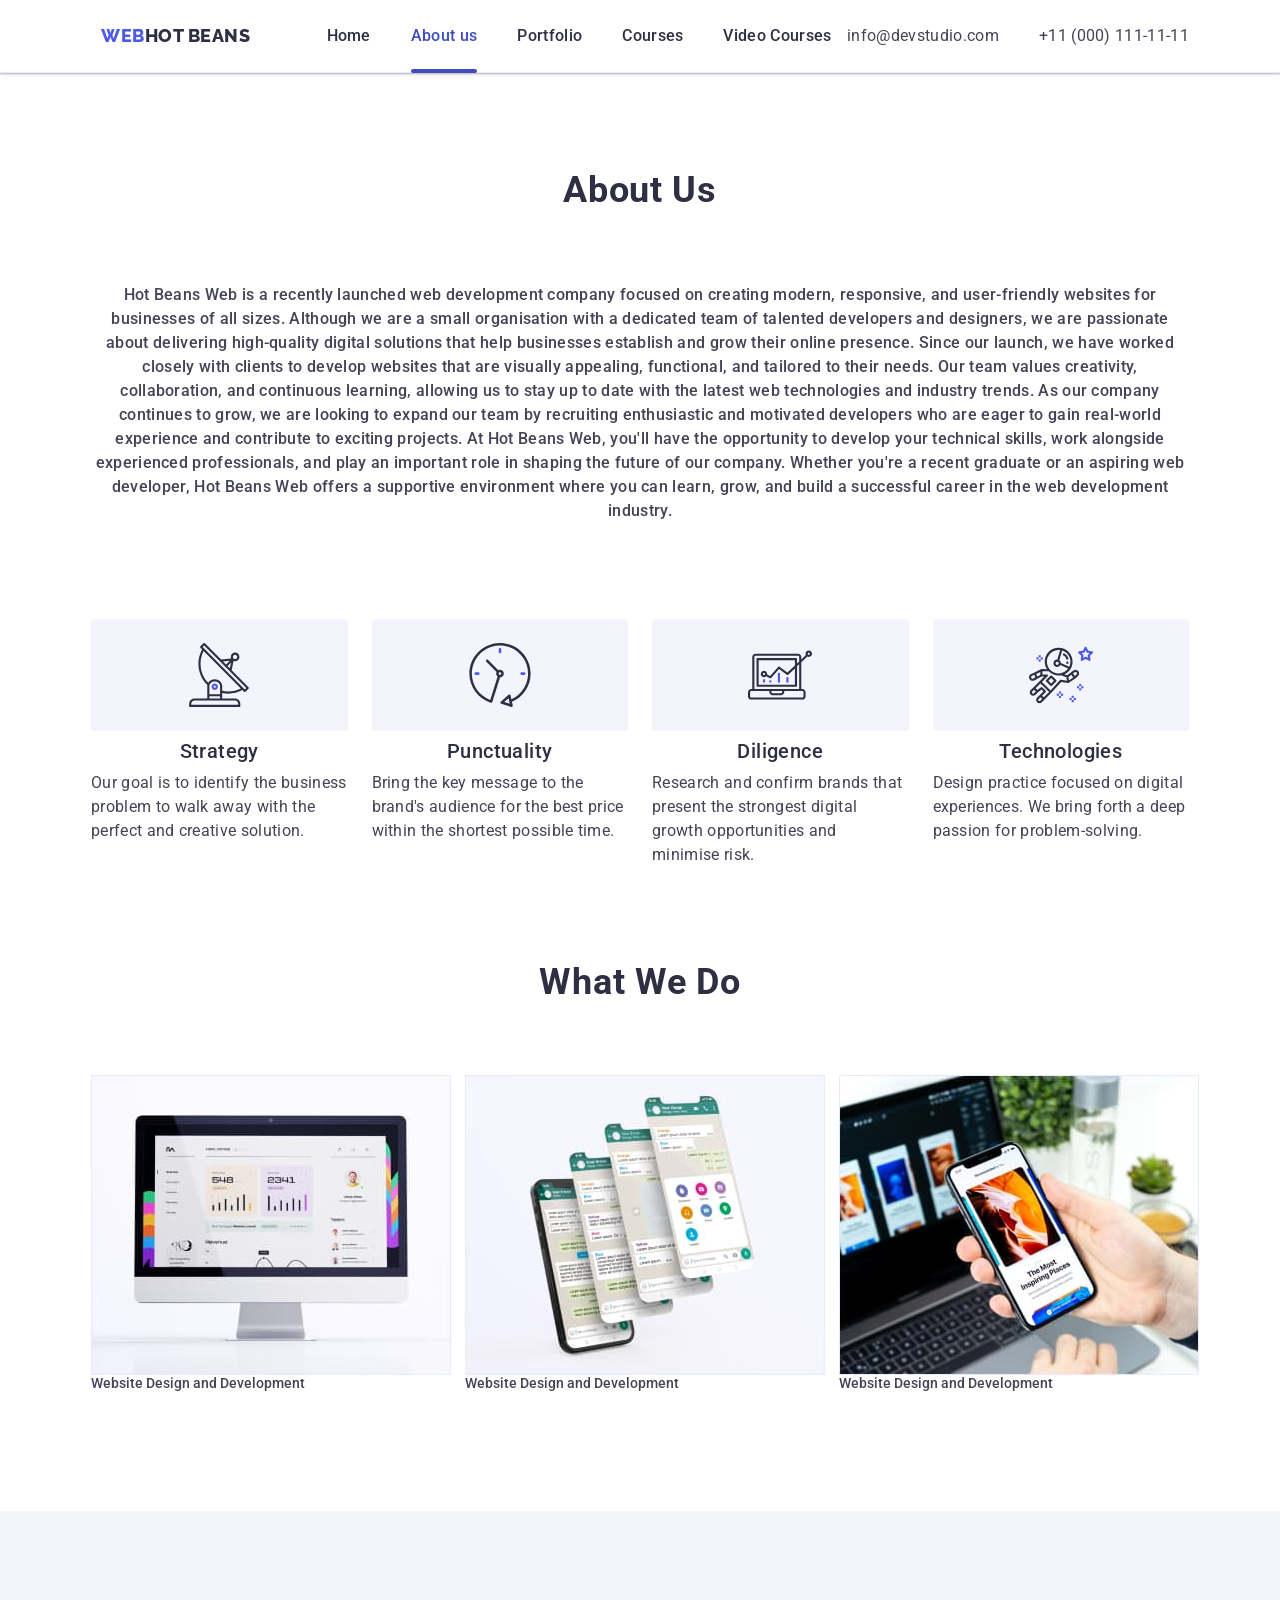
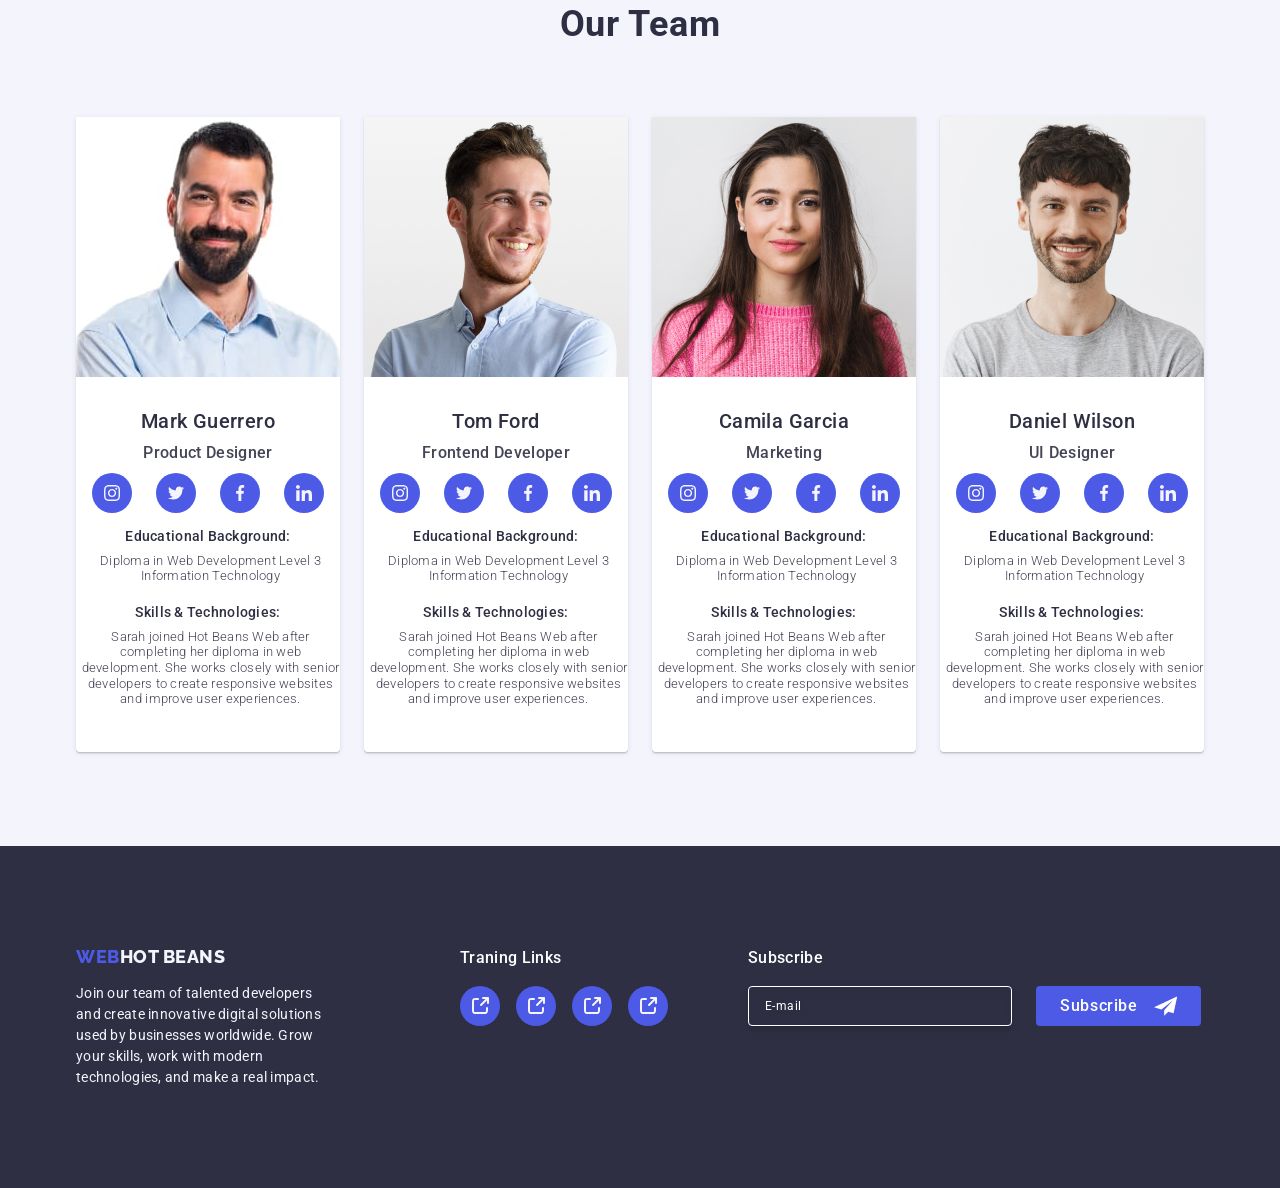
<file: html/aboutus.html>
<!doctype html>
<html lang="en">
  <head>
    <meta charset="UTF-8" />
    <meta http-equiv="X-UA-Compatible" content="IE=edge" />
    <meta name="viewport" content="width=device-width, initial-scale=1.0" />
    <title>WEB Hot Beans</title>
    <link
      rel="stylesheet"
      href="https://cdn.jsdelivr.net/npm/modern-normalize@1.1.0/modern-normalize.min.css"
    />
    <link rel="preconnect" href="https://fonts.googleapis.com" />
    <link rel="preconnect" href="https://fonts.gstatic.com" crossorigin />
    <link
      href="https://fonts.googleapis.com/css2?family=Raleway:wght@800&family=Roboto:wght@400;500;700;900&display=swap"
      rel="stylesheet"
    />
    <link rel="stylesheet" href="../css/styles.css" />
    <link rel="stylesheet" href="../css/media.css" />
    <link rel="stylesheet" href="../css/aboutus.css" />
  </head>

  <body>
    <!-- Header -->
    <header class="header">
      <div class="container">
        <nav class="page-nav">
          <a href="../index.html" class="link logo"
            >Web<span class="logo_span">Hot Beans</span></a
          >
          <ul class="nav-list list">
            <li class="nav-item">
              <a href="../index.html" class="nav_link link">Home </a>
            </li>
            <li class="nav-item">
              <a href="./aboutus.html" class="nav_link link current"
                >About us</a
              >
            </li>
            <li class="nav-item">
              <a href="./portfolio.html" class="nav_link link">Portfolio</a>
            </li>
            <li class="nav-item">
              <a href="./courses.html" class="nav_link link">Courses</a>
            </li>
            <li class="nav-item">
              <a href="./vid-courses.html" class="nav_link link"
                >Video Courses</a
              >
            </li>
          </ul>
        </nav>
        <address class="page-address">
          <ul class="address-list list">
            <li class="address_item">
              <a href="mailto:info@devstudio.com" class="address_link link"
                >info@devstudio.com</a
              >
            </li>
            <li class="address_item">
              <a href="tel:+110001111111" class="address_link link"
                >+11 (000) 111-11-11</a
              >
            </li>
          </ul>
        </address>
        <button type="button" class="menu-open-btn" data-menu-open>
          <svg width="32" height="22" class="icon-menu-open">
            <use href="../images/icons.svg#icon-open-mob-menu"></use>
          </svg>
        </button>
      </div>
      <div class="mob-menu is-hidden" data-menu>
        <button data-menu-close class="modal-mob-bth" type="button">
          <svg class="icon" width="8" height="8">
            <use href="../images/icons.svg#icon-close"></use>
          </svg>
        </button>
        <ul>
          <li class="mob-menu-item">
            <a href="../index.html" class="mob-menu_link link">Studio</a>
          </li>
          <li class="mob-menu-item">
            <a href="./aboutus.html" class="mob-menu_link link current"
              >About us</a
            >
          </li>
          <li class="mob-menu-item">
            <a href="./portfolio.html" class="mob-menu_link link">Portfolio</a>
          </li>
          <li class="mob-menu-item">
            <a href="./courses.html" class="mob-menu_link link">Courses</a>
          </li>
          <li class="mob-menu-item">
            <a href="./vid-courses.html" class="mob-menu_link link">Video Courses</a>
          </li>
        </ul>
        <ul class="footer_soc-list mob-menu-soc-list">
          <li class="footer_soc-item">
            <a href="" class="footer_soc-link">
              <svg width="24" height="24" class="icon">
                <use href="../images/icons.svg#icon-instagram"></use>
              </svg>
            </a>
          </li>
          <li class="footer_soc-item">
            <a href="" class="footer_soc-link">
              <svg width="24" height="24" class="icon">
                <use href="../images/icons.svg#icon-twitter"></use>
              </svg>
            </a>
          </li>
          <li class="footer_soc-item">
            <a href="" class="footer_soc-link">
              <svg width="24" height="24" class="icon">
                <use href="../images/icons.svg#icon-facebook"></use>
              </svg>
            </a>
          </li>
          <li class="footer_soc-item">
            <a href="" class="footer_soc-link">
              <svg width="24" height="24" class="icon">
                <use href="../images/icons.svg#icon-linkedin"></use>
              </svg>
            </a>
          </li>
        </ul>
        <ul class="address-mob-list list">
          <li class="mob-address_item">
            <a href="mailto:info@devstudio.com" class="mob-address_link link"
              >info@devstudio.com</a
            >
          </li>
          <li class="address_item">
            <a href="tel:+110001111111" class="mob-address_link link"
              >+11 (000) 111-11-11</a
            >
          </li>
        </ul>
      </div>
    </header>
    <!-- Main -->
    <main>
      <section class="section">
        <div class="container">
          <h2 class="section-header">About Us</h2>
          <p class="card_subtitle aboutus-text">
            Hot Beans Web is a recently launched web development company focused
            on creating modern, responsive, and user-friendly websites for
            businesses of all sizes. Although we are a small organisation with a
            dedicated team of talented developers and designers, we are
            passionate about delivering high-quality digital solutions that help
            businesses establish and grow their online presence. Since our
            launch, we have worked closely with clients to develop websites that
            are visually appealing, functional, and tailored to their needs. Our
            team values creativity, collaboration, and continuous learning,
            allowing us to stay up to date with the latest web technologies and
            industry trends. As our company continues to grow, we are looking to
            expand our team by recruiting enthusiastic and motivated developers
            who are eager to gain real-world experience and contribute to
            exciting projects. At Hot Beans Web, you'll have the opportunity to
            develop your technical skills, work alongside experienced
            professionals, and play an important role in shaping the future of
            our company. Whether you're a recent graduate or an aspiring web
            developer, Hot Beans Web offers a supportive environment where you
            can learn, grow, and build a successful career in the web
            development industry.
          </p>
        </div>
      </section>
      <!-- Advantage Section -->
      <section class="advantages-section">
        <div class="container">
          <h2 class="visually-hidden">Hidden header</h2>
          <ul class="card-set list">
            <li class="card">
              <div class="advantages_icon-box">
                <svg width="64" height="64" class="icon">
                  <use href="../images/icons.svg#icon-antenna"></use>
                </svg>
              </div>

              <h3 class="card_title">Strategy</h3>
              <p class="card_subtitle">
                Our goal is to identify the business problem to walk away with
                the perfect and creative solution.
              </p>
            </li>
            <li class="card">
              <div class="advantages_icon-box">
                <svg width="64" height="64" class="icon">
                  <use href="../images/icons.svg#icon-clock"></use>
                </svg>
              </div>
              <h3 class="card_title">Punctuality</h3>
              <p class="card_subtitle">
                Bring the key message to the brand's audience for the best price
                within the shortest possible time.
              </p>
            </li>

            <li class="card">
              <div class="advantages_icon-box">
                <svg width="64" height="64" class="icon">
                  <use href="../images/icons.svg#icon-diagram"></use>
                </svg>
              </div>
              <h3 class="card_title">Diligence</h3>
              <p class="card_subtitle">
                Research and confirm brands that present the strongest digital
                growth opportunities and minimise risk.
              </p>
            </li>

            <li class="card">
              <div class="advantages_icon-box">
                <svg width="64" height="64" class="icon">
                  <use href="../images/icons.svg#icon-astronaut"></use>
                </svg>
              </div>
              <h3 class="card_title">Technologies</h3>
              <p class="card_subtitle">
                Design practice focused on digital experiences. We bring forth a
                deep passion for problem-solving.
              </p>
            </li>
          </ul>
        </div>
      </section>

      <!-- Doing Secction -->
      <section class="doing-section">
        <div class="container">
          <h2 class="section-header">What we do</h2>
          <ul class="card-set">
            <li class="card">
              <img
                src="../images/first_tech.jpg"
                alt="our first technology"
                width="360"
                height="300"
              />
              <p class="card-text">Website Design and Development</p>
            </li>
            <li class="card">
              <img
                src="../images/second_tech.jpg"
                alt="our second technology"
                width="360"
                height="300"
              />
              <p class="card-text">Website Design and Development</p>
            </li>
            <li class="card">
              <img
                src="../images/third_tech.jpg"
                alt="our third technology"
                width="360"
                height="300"
              />
              <p class="card-text">Website Design and Development</p>
            </li>
          </ul>
        </div>
      </section>

      <section class="team-section">
        <div class="container">
          <h2 class="section-header">Our Team</h2>
          <ul class="card-set">
            <li class="card">
              <img
                src="../images/product_designer.jpg"
                alt="Product Designer "
                width="264"
                height="260"
              />
              <div class="card-text">
                <h3 class="card_title">Mark Guerrero</h3>
                <p class="card_subtitle">Product Designer</p>
                <ul class="card_soc-list">
                  <li class="card_soc-item">
                    <a href="https://www.instagram.com/" class="card_soc-link">
                      <svg width="16" height="16" class="icon">
                        <use href="../images/icons.svg#icon-instagram"></use>
                      </svg>
                    </a>
                  </li>
                  <li class="card_soc-item">
                    <a href="https://x.com/" class="card_soc-link">
                      <svg width="16" height="16" class="icon">
                        <use href="../images/icons.svg#icon-twitter"></use>
                      </svg>
                    </a>
                  </li>
                  <li class="card_soc-item">
                    <a href="https://www.facebook.com/" class="card_soc-link">
                      <svg width="16" height="16" class="icon">
                        <use href="../images/icons.svg#icon-facebook"></use>
                      </svg>
                    </a>
                  </li>
                  <li class="card_soc-item">
                    <a href="https://www.linkedin.com/" class="card_soc-link">
                      <svg width="16" height="16" class="icon">
                        <use href="../images/icons.svg#icon-linkedin"></use>
                      </svg>
                    </a>
                  </li>
                </ul>
                <h4 class="team-subtitle">Educational Background:</h4>
                <p class="team-text">
                  Diploma in Web Development Level 3 Information Technology
                </p>
                <h4 class="team-subtitle">Skills & Technologies:</h4>
                <p class="team-text">
                  Sarah joined Hot Beans Web after completing her diploma in web
                  development. She works closely with senior developers to
                  create responsive websites and improve user experiences.
                </p>
              </div>
            </li>
            <li class="card">
              <img
                src="../images/frontend_developer.jpg"
                alt="Product Designer "
                width="264"
                height="260"
              />
              <div class="card-text">
                <h3 class="card_title">Tom Ford</h3>
                <p class="card_subtitle">Frontend Developer</p>
                <ul class="card_soc-list">
                  <li class="card_soc-item">
                    <a href="https://www.instagram.com/" class="card_soc-link">
                      <svg width="16" height="16" class="icon">
                        <use href="../images/icons.svg#icon-instagram"></use>
                      </svg>
                    </a>
                  </li>
                  <li class="card_soc-item">
                    <a href="https://x.com/" class="card_soc-link">
                      <svg width="16" height="16" class="icon">
                        <use href="../images/icons.svg#icon-twitter"></use>
                      </svg>
                    </a>
                  </li>
                  <li class="card_soc-item">
                    <a href="https://www.facebook.com/" class="card_soc-link">
                      <svg width="16" height="16" class="icon">
                        <use href="../images/icons.svg#icon-facebook"></use>
                      </svg>
                    </a>
                  </li>
                  <li class="card_soc-item">
                    <a href="https://www.linkedin.com/" class="card_soc-link">
                      <svg width="16" height="16" class="icon">
                        <use href="../images/icons.svg#icon-linkedin"></use>
                      </svg>
                    </a>
                  </li>
                </ul>
                <h4 class="team-subtitle">Educational Background:</h4>
                <p class="team-text">
                  Diploma in Web Development Level 3 Information Technology
                </p>
                <h4 class="team-subtitle">Skills & Technologies:</h4>
                <p class="team-text">
                  Sarah joined Hot Beans Web after completing her diploma in web
                  development. She works closely with senior developers to
                  create responsive websites and improve user experiences.
                </p>
              </div>
            </li>
            <li class="card">
              <img
                src="../images/marketing.jpg"
                alt="Product Designer "
                width="264"
                height="260"
              />
              <div class="card-text">
                <h3 class="card_title">Camila Garcia</h3>
                <p class="card_subtitle">Marketing</p>
                <ul class="card_soc-list">
                  <li class="card_soc-item">
                    <a href="https://www.instagram.com/" class="card_soc-link">
                      <svg width="16" height="16" class="icon">
                        <use href="../images/icons.svg#icon-instagram"></use>
                      </svg>
                    </a>
                  </li>
                  <li class="card_soc-item">
                    <a href="https://x.com/" class="card_soc-link">
                      <svg width="16" height="16" class="icon">
                        <use href="../images/icons.svg#icon-twitter"></use>
                      </svg>
                    </a>
                  </li>
                  <li class="card_soc-item">
                    <a href="https://www.facebook.com/" class="card_soc-link">
                      <svg width="16" height="16" class="icon">
                        <use href="../images/icons.svg#icon-facebook"></use>
                      </svg>
                    </a>
                  </li>
                  <li class="card_soc-item">
                    <a href="https://www.linkedin.com/" class="card_soc-link">
                      <svg width="16" height="16" class="icon">
                        <use href="../images/icons.svg#icon-linkedin"></use>
                      </svg>
                    </a>
                  </li>
                </ul>
                <h4 class="team-subtitle">Educational Background:</h4>
                <p class="team-text">
                  Diploma in Web Development Level 3 Information Technology
                </p>
                <h4 class="team-subtitle">Skills & Technologies:</h4>
                <p class="team-text">
                  Sarah joined Hot Beans Web after completing her diploma in web
                  development. She works closely with senior developers to
                  create responsive websites and improve user experiences.
                </p>
              </div>
            </li>
            <li class="card">
              <img
                src="../images/ul_designer.jpg"
                alt="Product Designer "
                width="264"
                height="260"
                class="card-img"
              />
              <div class="card-text">
                <h3 class="card_title">Daniel Wilson</h3>
                <p class="card_subtitle">UI Designer</p>
                <ul class="card_soc-list">
                  <li class="card_soc-item">
                    <a href="https://www.instagram.com/" class="card_soc-link">
                      <svg width="16" height="16" class="icon">
                        <use href="../images/icons.svg#icon-instagram"></use>
                      </svg>
                    </a>
                  </li>
                  <li class="card_soc-item">
                    <a href="https://x.com/" class="card_soc-link">
                      <svg width="16" height="16" class="icon">
                        <use href="../images/icons.svg#icon-twitter"></use>
                      </svg>
                    </a>
                  </li>
                  <li class="card_soc-item">
                    <a href="https://www.facebook.com/" class="card_soc-link">
                      <svg width="16" height="16" class="icon">
                        <use href="../images/icons.svg#icon-facebook"></use>
                      </svg>
                    </a>
                  </li>
                  <li class="card_soc-item">
                    <a href="https://www.linkedin.com/" class="card_soc-link">
                      <svg width="16" height="16" class="icon">
                        <use href="../images/icons.svg#icon-linkedin"></use>
                      </svg>
                    </a>
                  </li>
                </ul>
                <h4 class="team-subtitle">Educational Background:</h4>
                <p class="team-text">
                  Diploma in Web Development Level 3 Information Technology
                </p>
                <h4 class="team-subtitle">Skills & Technologies:</h4>
                <p class="team-text">
                  Sarah joined Hot Beans Web after completing her diploma in web
                  development. She works closely with senior developers to
                  create responsive websites and improve user experiences.
                </p>
              </div>
            </li>
          </ul>
        </div>
      </section>

      <!-- Customer Section -->
    </main>
    <!-- Footer -->
    <footer class="footer">
      <div class="container flex-box">
        <div class="footer-box">
          <a href="../index.html" class="logo link"
            >Web<span class="logo_span">Hot Beans</span></a
          >
          <p class="footer-text">
            Join our team of talented developers and create innovative digital
            solutions used by businesses worldwide. Grow your skills, work with
            modern technologies, and make a real impact.
          </p>
        </div>
        <div class="footer-soc-box">
          <p class="footer_soc-title">Traning Links</p>
          <ul class="footer_soc-list">
            <li class="footer_soc-item">
              <a href="https://www.learn-c.org/" class="footer_soc-link">
                <svg width="24" height="24" class="icon">
                  <use href="../images/icons.svg#external-link"></use>
                </svg>
              </a>
            </li>
            <li class="footer_soc-item">
              <a href="https://www.learn-c.org/" class="footer_soc-link">
                <svg width="24" height="24" class="icon">
                  <use href="../images/icons.svg#external-link"></use>
                </svg>
              </a>
            </li>
            <li class="footer_soc-item">
              <a href="https://www.learn-c.org/" class="footer_soc-link">
                <svg width="24" height="24" class="icon">
                  <use href="../images/icons.svg#external-link"></use>
                </svg>
              </a>
            </li>
            <li class="footer_soc-item">
              <a href="https://www.learn-c.org/" class="footer_soc-link">
                <svg width="24" height="24" class="icon">
                  <use href="../images/icons.svg#external-link"></use>
                </svg>
              </a>
            </li>
          </ul>
        </div>
        <div class="footer-subc-box">
          <p class="footer-subc-title">Subscribe</p>

          <form class="footer-form">
            <label class="footer-lbl">
              <input
                type="email"
                name="email"
                class="footer-input"
                placeholder="E-mail"
              />
            </label>

            <button type="submit" class="footer-subc-bth">
              Subscribe

              <svg width="24" height="24" class="icon">
                <use href="../images/icons.svg#icon-send-frame"></use>
              </svg>
            </button>
          </form>
        </div>
      </div>
    </footer>
    <div class="backdrop is-hidden" data-modal>
      <div data-modal class="modal">
        <button data-modal-close class="modal-button" type="button">
          <svg class="icon" width="8" height="8">
            <use href="../images/icons.svg#icon-close"></use>
          </svg>
        </button>
        <p class="modal-title">Leave your contacts and we will call you back</p>
        <form>
          <div class="modal-field">
            <label for="user-name" class="modal-label"> Name</label>

            <div class="modal-wrap">
              <input
                type="text"
                id="user-name"
                class="modal-input"
                name="user-name"
              />
              <svg width="18" height="24" class="icon modal-icon">
                <use href="../images/icons.svg#icon-modal-person"></use>
              </svg>
            </div>
          </div>
          <div class="modal-field">
            <label for="phone" class="modal-label">Phone</label>

            <div class="modal-wrap">
              <input type="text" id="phone" class="modal-input" name="phone" />
              <svg width="18" height="24" class="icon modal-icon">
                <use href="../images/icons.svg#icon-modal-phone"></use>
              </svg>
            </div>
          </div>
          <div class="modal-field">
            <label for="email" class="modal-label">Email</label>

            <div class="modal-wrap">
              <input type="text" id="email" class="modal-input" name="email" />
              <svg width="18" height="24" class="icon modal-icon">
                <use href="../images/icons.svg#icon-modal-email"></use>
              </svg>
            </div>
          </div>
          <div class="modal-field modal-area-fld">
            <label for="user-comment" class="modal-label"> Comment </label>
            <textarea
              id="user-comment"
              class="modal-area"
              placeholder="Text input"
              name="user-comment"
            ></textarea>
          </div>
          <div class="modal-check-fld">
            <input
              type="checkbox"
              class="modal-check-input visually-hidden"
              id="user-privacy"
              value="true"
              name="user-privacy"
            />
            <label class="modal-label check-label" for="user-privacy">
              <span class="modal-span-icon">
                <svg width="10" height="8" class="icon modal-check-icon">
                  <use href="../images/icons.svg#icon-modal-privacy"></use>
                </svg>
              </span>
              I accept the terms and conditions of the
              <a href="#" class="modal-link"> Privacy Policy</a>
            </label>
          </div>
          <button class="modal-btn" type="submit">Submit</button>
        </form>
      </div>
    </div>
    <script src="../js/modal.js"></script>
    <script src="../js/menu.js"></script>
  </body>
</html>
</file>
<file: css/styles.css>
/* its root of colours and font */
:root {
  --whitebackground: #ffffff;
  --herobackground: #2e2f42;
  --footerbackground: #2e2f42;
  --primarycolor: #2e2f42;
  --textcolor: #434455;
  --textfooter: #f4f4fd;
  --whitetext: #ffffff;

  --logofont: "Raleway", sans-serif;
  --primaryfont: "Roboto", sans-serif;
}
/* it sets all main styles  */
body {
  font-family: var(--primaryfont);
  font-size: 14px;
  font-weight: 500;
  letter-spacing: 2%;
  color: #434455;
  background-color: var(--whitebackground);
}

button {
  cursor: pointer;
  padding: 0;
  border: none;
}
h1,
h2,
h3,
h4,
h5,
h6,
p {
  margin: 0;
}
a {
  text-decoration: none;
}
ul,
li {
  list-style-type: none;
  margin: 0;
  padding: 0;
}

address {
  font-style: normal;
}
img {
  display: block;
}
input,
label {
  display: block;
  border: none;
  outline: none;
}
.icon {
  fill: currentColor;
}
.visually-hidden {
  position: absolute;
  width: 1px;
  height: 1px;
  margin: -1px;
  border: 0;
  padding: 0;
  white-space: nowrap;
  clip-path: inset(100%);
  clip: rect(0 0 0 0);
  overflow: hidden;
}
.link {
  text-decoration: none;
}
.list {
  list-style: none;
}
.container {
  max-width: 1158px;
  width: 100%;
  margin: 0 auto;
  padding: 0 15px;
}
.page-nav .logo {
  margin-left: 10px;
  margin-right: 76px;
}
.logo {
  font-family: var(--logofont);
  font-weight: 800;
  font-size: 18px;
  letter-spacing: 3%;
  line-height: 1.17;
  letter-spacing: 0.03em;
  text-transform: uppercase;
  color: #4d5ae5;
}
.logo span {
  color: #2e2f42;
}

.header {
  border-bottom: 1px solid #e7e9fc;
  box-shadow:
    0px 2px 1px rgba(46, 47, 66, 0.08),
    0px 1px 1px rgba(46, 47, 66, 0.16),
    0px 1px 6px rgba(46, 47, 66, 0.08);
}
.header .container {
  display: flex;
  height: 72px;
}
.page-nav {
  display: flex;
  align-items: center;
}
.nav-list {
  display: flex;
  margin: auto;
  gap: 40px;
  justify-content: center;
  position: relative;
  display: none;
}
.nav_item {
  margin-right: auto;
}
.nav_link {
  font-size: 16px;
  color: #2e2f42;
  letter-spacing: 0.02em;
  line-height: 1.5;
  padding: 24px 0;
  display: flex;
  align-items: center;
  justify-content: center;
  flex-direction: column;
  transition: color 250ms cubic-bezier(0.4, 0, 0.2, 1);
  position: relative;
}
/* this styles is used  */
.current {
  color: #404bbf;
}
.current::after {
  margin-top: 20px;
  position: absolute;
  left: 0;
  bottom: -1px;
  content: "";
  width: 100%;
  height: 4px;
  background-color: #404bbf;
  border-radius: 2px;
}

.page-address {
  display: none;
}
.address-list {
  display: flex;
  align-items: center;
  flex-direction: column;
  flex-wrap: wrap;
  align-items: center;
  justify-content: center;
  gap: 12px;
}
.address_link {
  color: var(--textcolor);
  font-size: 16px;
  font-weight: 400;
  line-height: 1.5;
  letter-spacing: 0.02em;
  transition: color 250ms cubic-bezier(0.4, 0, 0.2, 1);
}
.address_link:hover,
.address_link:active,
.address_link:focus {
  color: #404bbf;
}
.menu-open-btn {
  display: block;
  margin-left: auto;
  background-color: transparent;
}
.icon-menu-open {
  stroke: #2e2f42;
}
.mob-menu {
  position: fixed;
  z-index: 20;
  top: 0;
  width: 100vw;
  height: 100vh;
  width: 100%;
  min-height: 796px;
  background: #fcfcfc;
  border-radius: 4px;
  box-shadow:
    0px 1px 1px rgba(0, 0, 0, 0.14),
    0px 1px 3px rgba(0, 0, 0, 0.12),
    0px 2px 1px rgba(0, 0, 0, 0.2);
  transition: transform 250ms cubic-bezier(0.4, 0, 0.2, 1);
  padding: 80px 40px 40px 35px;
}
.mob-menu-list {
  display: flex;
  flex-direction: column;
  flex-wrap: wrap;
  gap: 40px;
  margin-bottom: 284px;
}
.mob-menu_link {
  font-size: 36px;
  font-weight: 700;
  font-size: 36px;
  letter-spacing: 0.03em;
  color: #2e2f42;
  line-height: 1.11;
}
.mob-menu-item .current {
  color: #404bbf;
}

.modal-mob-bth {
  background-color: #fff;
  border: 1px solid rgba(0, 0, 0, 0.1);
  display: flex;
  align-items: center;
  justify-content: center;
  position: absolute;
  top: 24px;
  right: 24px;
  border-radius: 50%;
  width: 24px;
  height: 24px;
  transition:
    background-color 250ms cubic-bezier(0.4, 0, 0.2, 1),
    border 250ms cubic-bezier(0.4, 0, 0.2, 1);
}
.mob-menu-soc-list {
  gap: 56px;
  display: flex;
  margin-top: auto;
  margin-bottom: 48px;
}
.address-mob-list {
  gap: 40px;
  display: flex;
  flex-direction: column;
  flex-wrap: wrap;
}

.mob-address_link {
  color: #434455;
  font-size: 20px;
  font-weight: 500;
  line-height: 1.2;
  letter-spacing: 0.02em;
}
.mob-address_link:hover,
.mob-address_link:focus {
  color: #4d5ae5;
  font-size: 36px;
  font-weight: 700;
  line-height: 1.12;
  letter-spacing: 0.02em;
  text-transform: capitalize;
}

.hero {
  background-color: var(--herobackground);
  padding: 112px 0;
  background-image:
    linear-gradient(rgba(46, 47, 66, 0.7), rgba(46, 47, 66, 0.7)),
    url(../images/hero-bg-mob-img.jpg);
  background-repeat: no-repeat;
  background-size: cover;
  max-width: 1440px;
  background-position: center;
  margin: auto;
}


.hero .container {
  text-align: center;
}
.hero-header {
  max-width: 496px;
  font-size: 36px;
  letter-spacing: 0.03em;
  color: #ffffff;
  line-height: 1.11;
  text-align: center;
  margin-bottom: 72px;
  margin-left: auto;
  margin-right: auto;
  font-weight: 700;
}
.hero-button {
  background-color: #4d5ae5;
  border-radius: 4px;
  box-shadow: 0px 4px 4px 0px rgba(0, 0, 0, 0.15);
  transition: background-color 250ms cubic-bezier(0.4, 0, 0.2, 1);

  font-weight: 500;
  font-size: 16px;
  line-height: 1.5;
  letter-spacing: 0.04em;
  color: var(--whitetext);

  display: block;
  text-align: center;
  padding: 16px 32px;
  min-width: 169px;
  margin-left: auto;
  margin-right: auto;
}
.hero-button:hover,
.hero-button:active,
.hero-button:focus {
  background-color: #404bbf;
}
.advantages-section {
  padding: 96px 0;
}

.advantages-section .card-set {
  gap: 74px;
}

.advantages-section .card {
  max-width: 264px;
}
.advantages_icon-box {
  display: none;
  justify-content: center;
  align-items: center;
  height: 112px;
  background: #f4f4fd;
  border-radius: 4px;
  margin-bottom: 8px;
}
.section {
  margin-top: 98px;
}
.aboutus-text {
  text-align: center;
}
.section-benefit {
  margin-bottom: 70px;
}
.benefit-item {
  text-align: center;
}

.vacancies-section li {
  padding: 15px;
}
.vacancies-section .card_subtitle {
  font-weight: 600;
  text-transform: uppercase;
}
.vacancies-section p {
  margin-bottom: 30px;
  font-weight: 200;
  font-size: 13px;
}
.vacancies-section a {
  width: 150px;
}

.card_title {
  font-size: 20px;
  font-weight: 500;
  line-height: 1.2;
  letter-spacing: 0.02em;
  color: #2e2f42;
  margin-bottom: 8px;
  text-align: center;
}
.advantages-section .card_subtitle {
  font-weight: 500;
}

.card_subtitle {
  font-size: 16px;
  line-height: 1.5;
  letter-spacing: 0.02em;
  color: var(--textcolor);
}
.section-header {
  font-size: 36px;

  line-height: 1.11;
  letter-spacing: 0.02em;
  text-transform: capitalize;
  color: #2e2f42;
  text-align: center;
  margin-bottom: 72px;
}
.doing-section {
  padding-bottom: 120px;
  display: none;
}
.card-set {
  display: flex;
  flex-direction: column;
}
.doing-section .card-set {
  gap: 24px;
}
.doing-section .card {
  width: calc((100% - 2 * 24px) / 3);
}
.team-section {
  background-color: #f4f4fd;
  padding: 94px 0px;
  margin: auto;
}
.team-section .container {
  padding-left: auto;
  padding-right: auto;
}
.team-section .card-set {
  gap: 24px;
  align-items: center;
}
.team-section .card {
  max-width: 264px;
  background-color: #ffffff;
  /* width: calc((100% - 3 * 24px) / 4); */
  border-radius: 0 0 4px 4px;
  text-align: center;
  align-items: center;
  box-shadow:
    0px 1px 6px rgba(46, 47, 66, 0.08),
    0px 1px 1px rgba(46, 47, 66, 0.16),
    0px 2px 1px rgba(46, 47, 66, 0.08);
}
.team-section .card-text {
  padding: 32px 0;
  justify-content: center;
}
.team-section .card_title {
  margin-bottom: 8px;
}
.team-section .card_subtitle {
  margin-bottom: 8px;
}
.team-section .card_soc-list {
  display: flex;
  gap: 24px;
  justify-content: center;
}
.team-section .card_soc-link {
  width: 40px;
  height: 40px;
  background-color: #4d5ae5;
  padding: 12px;
  border-radius: 50%;
  justify-content: center;
  display: flex;
  align-items: center;
  transition: background-color 250ms cubic-bezier(0.4, 0, 0.2, 1);
}
.team-section .card_soc-link:hover,
.team-section .card_soc-link:focus {
  background-color: #404bbf;
}
.team-section .icon {
  fill: #f4f4fd;
}

.customer-section {
  padding: 120px 0px;
}
.customer-section .icon {
  fill: #8e8f99;
}

.customer-section .card-set {
  flex-direction: row;
  flex-wrap: wrap;
  gap: 24px;
}
.customer-section .card {
  width: calc((100% - 24px) / 2);
  gap: 24px;
}
.customer-section .card {
  height: 88px;
}
.customer_link {
  width: 100%;
  height: 100%;
  border-radius: 4px;
  border: 1px solid #8e8f99;
  display: flex;
  align-items: center;
  justify-content: center;
  color: #404bbf;
  transition:
    border-color 250ms cubic-bezier(0.4, 0, 0.2, 1),
    color 250ms cubic-bezier(0.4, 0, 0.2, 1);
  color: #8e8f99;
}
.customer-section .icon {
  fill: currentColor;
}
.customer-section .icon:hover,
.customer-section .icon:focus {
  fill: currentColor;
}
.customer-section .customer_link:hover,
.customer-section .customer_link:focus {
  border: 1px solid #404bbf;
  color: #404bbf;
}
.footer {
  background-color: var(--footerbackground);
  padding: 100px 0px;
  /* align-items: baseline;
  display: flex; */
}
.footer .logo {
  display: inline-block;
  margin-bottom: 16px;
}
.footer span {
  color: #f4f4fd;
}
.footer-text {
  color: #f4f4fd;
  line-height: 1.5;
  letter-spacing: 0.02em;
  max-width: 264px;
  font-weight: 400;
}
.footer_soc-title {
  color: #fff;
  line-height: 1.5;
  letter-spacing: 0.02em;
  font-size: 16px;
  font-weight: 500;

  margin-bottom: 16px;
}
.flex-box {
  display: flex;
  align-items: center;
  flex-direction: column;
  flex-wrap: wrap;
  justify-content: center;
  gap: 72px;
}

.footer-box {
  align-items: center;
  justify-content: center;
  display: flex;
  flex-direction: column;
}
.footer-soc-box {
  align-items: center;
  justify-content: center;
  display: flex;
  flex-direction: column;
}
.footer_soc-list {
  display: flex;
  gap: 16px;
  justify-content: center;
  align-self: center;
}
.footer_soc-link {
  width: 40px;
  height: 40px;
  background-color: #4d5ae5;
  border-radius: 50%;
  justify-content: center;
  display: flex;
  align-items: center;
  color: #f4f4fd;
  transition: background-color 250ms cubic-bezier(0.4, 0, 0.2, 1);
}
.footer_soc-link:hover,
.footer_soc-link:focus {
  background-color: #31d0aa;
}
.footer_soc-list .icon {
  fill: currentColor;
}

.footer_soc-list .icon use {
  fill: currentColor;
}
.footer-subc-title {
  color: #fff;
  line-height: 1.5;
  letter-spacing: 0.02em;
  font-size: 16px;

  margin-bottom: 16px;
  text-align: center;
}
.footer-input {
  border-radius: 4px;
  border: 1px solid #fff;
  box-shadow: 0px 4px 4px 0px rgba(0, 0, 0, 0.15);
  background-color: transparent;
  width: 264px;
  height: 40px;
  padding: 8px 16px;
  font-size: 12px;
  line-height: 1.5;
  letter-spacing: 0.04em;
  filter: drop-shadow(0px 4px 4px rgba(0, 0, 0, 0.15));
  color: #ffffff;
  width: 100%;
}
.footer-input::placeholder {
  color: #fff;
}
.footer-form-fld {
  display: flex;
}
.footer-form {
  display: flex;
  gap: 24px;
  flex-direction: column;
  align-items: center;
  justify-content: center;
}
.footer-lbl {
  width: 100%;
}
.footer-subc-bth {
  padding: 8px 24px;
  border-radius: 4px;
  background: #4d5ae5;
  font-size: 16px;
  font-weight: 500;
  color: #ffffff;
  line-height: 1.5;
  letter-spacing: 0.04em;
  display: flex;
  justify-content: center;
  align-items: center;
  max-width: 165px;
}
.footer-subc-bth .icon {
  margin-left: 16px;
}

.card-img {
  position: relative;
  overflow: hidden;
}
.is-hidden {
  visibility: hidden;
  opacity: 0;
  pointer-events: none;
  transition:
    opacity 250ms cubic-bezier(0.4, 0, 0.2, 1),
    visibility 250ms cubic-bezier(0.4, 0, 0.2, 1);
}
.backdrop {
  width: 100%;
  height: 100%;
  position: fixed;
  top: 0;
  left: 0;
  background-color: rgba(46, 47, 66, 0.4);
}
.modal {
  position: absolute;
  top: 50%;
  left: 50%;
  transform: translate(-50%, -50%) scale(1);
  max-width: 408px;
  min-height: 584px;
  background: #fcfcfc;
  border-radius: 4px;
  box-shadow:
    0px 1px 1px rgba(0, 0, 0, 0.14),
    0px 1px 3px rgba(0, 0, 0, 0.12),
    0px 2px 1px rgba(0, 0, 0, 0.2);
  transition: transform 250ms cubic-bezier(0.4, 0, 0.2, 1);
  padding: 72px 24px 24px 24px;
}
.modal-button {
  background-color: #e7e9fc;
  border: 1px solid rgba(0, 0, 0, 0.1);
  display: flex;
  align-items: center;
  justify-content: center;
  position: absolute;
  top: 24px;
  right: 24px;
  border-radius: 50%;
  width: 24px;
  height: 24px;
  transition:
    background-color 250ms cubic-bezier(0.4, 0, 0.2, 1),
    border 250ms cubic-bezier(0.4, 0, 0.2, 1);
}
.modal-button:hover,
.modal-button:focus {
  color: #fff;
  background-color: #404bbf;
  border: none;
}
.modal-button .icon {
  transition: fill 250ms cubic-bezier(0.4, 0, 0.2, 1);
  top: 50%;
  left: 50%;
}
.modal-title {
  text-align: center;
  margin-bottom: 16px;
  font-size: 16px;
  font-weight: 500;
  color: #2e2f42;
  line-height: 1.5;
  letter-spacing: 0.02em;
}
.modal-field {
  margin-bottom: 8px;
}
.modal-input {
  width: 100%;
  height: 40px;
  padding: 11px 38px;
  border-radius: 4px;
  border: 1px solid rgba(46, 47, 66, 0.4);
  margin-top: 4px;
  outline: none;
  background-color: transparent;
  outline: transparent;
  transition: border-color 250ms cubic-bezier(0.4, 0, 0.2, 1);
}

.modal-label {
  font-size: 12px;
  font-weight: 400;
  line-height: 1.17;
  letter-spacing: 0.04em;
  color: #8e8f99;
  margin-bottom: 4px;
}
.modal-input:focus,
.modal-input:hover {
  border-color: #4d5ae5;
}
.modal-area {
  width: 100%;
  height: 120px;
  border-radius: 4px;
  margin-top: 4px;
  padding: 8px 16px;
  resize: none;
  outline: none;
  border: 1px solid rgba(46, 47, 66, 0.4);
  background-color: transparent;
  transition: border-color 250ms cubic-bezier(0.4, 0, 0.2, 1);
  outline: transparent;
}
.modal-area::placeholder {
  font-size: 12px;
  line-height: 1.17;
  letter-spacing: 0.04em;
  color: rgba(46, 47, 66, 0.4);
}
.modal-area-fld {
  margin-bottom: 16px;
}
.modal-area:focus,
.modal-area:hover {
  border-color: #4d5ae5;
}
.modal-wrap {
  position: relative;
}
.modal-wrap .icon {
  top: 50%;
  left: 16px;
  transform: translateY(-50%);
  position: absolute;
  transition: fill 250ms cubic-bezier(0.4, 0, 0.2, 1);
}
.modal-input:hover + .modal-icon,
.modal-input:focus + .modal-icon {
  fill: #4d5ae5;
}
.modal-check-fld {
  margin-bottom: 24px;
  display: flex;
  align-items: center;
}

.modal-check-input {
  width: 16px;
  height: 16px;
}

.modal-label a {
  color: #4d5ae5;
  text-decoration: underline;
}
.modal-check-icon {
  fill: transparent;
  display: inline-flex;
}

.modal-span-icon {
  width: 16px;
  height: 16px;
  border: 1px solid rgba(46, 47, 66, 0.4);
  border-radius: 2px;
  transition:
    background-color 250ms cubic-bezier(0.4, 0, 0.2, 1),
    border 250ms cubic-bezier(0.4, 0, 0.2, 1),
    fill 250ms cubic-bezier(0.4, 0, 0.2, 1);
  display: inline-flex;
  align-items: center;
  justify-content: center;
  margin-right: 8px;
  fill: transparent;
}
.modal-check-input:checked + .check-label .modal-span-icon {
  background-color: #404bbf;
  border: none;
  fill: #f4f4fd;
}

.modal-check-input:checked + .check-label .modal-check-icon {
  fill: #f4f4fd;
}
.check-label a {
  margin-left: 4px;
}
.modal-btn {
  min-width: 169px;
  display: block;
  padding: 16px 32px;
  border-radius: 4px;
  background: #4d5ae5;
  box-shadow: 0px 4px 4px 0px rgba(0, 0, 0, 0.15);
  text-align: center;
  font-size: 16px;
  font-weight: 500;
  line-height: 1.5;
  letter-spacing: 0.04em;
  margin-left: auto;
  margin-right: auto;
  color: #ffffff;
  transition: background-color 250ms cubic-bezier(0.4, 0, 0.2, 1);
}
/* 
Porfolio
*/
.portfolio-section{
  padding: 70px 0 70px 0 ;
}
.portfolio-section .card-set {
  gap: 24px;
  row-gap: 48px;
}
.portfolio-section .card {
  width: calc((100% - 2 * 24px) / 3);
}
.portfolio-section .card-text {
  padding: 32px 16px;
  border: 1px solid #e7e9fc;
  border-top: none;
}

.portfolio-section .card_title {
  margin-bottom: 8px;
}

.portfolio-section .card-set {
  gap: 24px;
  row-gap: 48px;
}

.portfolio-section .card-text {
  padding: 32px 16px;
  border: 1px solid #e7e9fc;
  border-top: none;
}

.portfolio-section .card_title {
  margin-bottom: 8px;
}
.card-link {
  display: block;
  transition: box-shadow 250ms cubic-bezier(0.4, 0, 0.2, 1);
}
.card-link:hover,
.card-link:focus {
  box-shadow: 0px 1px 6px rgba(46, 47, 66, 0.08),
    0px 1px 1px rgba(46, 47, 66, 0.16), 0px 2px 1px rgba(46, 47, 66, 0.08);
}
.card-img {
  position: relative;
}

.overlay-text {
  position: absolute;
  top: 0;
  font-size: 16px;
  line-height: 1.5;
  letter-spacing: 0.02em;
  padding: 40px 32px;
  background-color: #4d5ae5;
  height: 100%;
  width: 100%;
  color: #f4f4fd;
  transition: transform 250ms cubic-bezier(0.4, 0, 0.2, 1);

  transform: translateY(100%);
}
.card-link:hover .overlay-text,
.card-link:focus .overlay-text {
  transform: translateY(0%);
}
.card-img {
  position: relative;
  overflow: hidden;
}
.portfolio-section .card-set {
  gap: 24px;
  row-gap: 48px;
}
.portfolio-section .card {
  width: calc((100% - 2 * 24px) / 3);
}
.portfolio-section .card-text {
  padding: 32px 16px;
  border: 1px solid #e7e9fc;
  border-top: none;
}

.portfolio-section .card_title {
  margin-bottom: 8px;
}
.card-link {
  display: block;
  transition: box-shadow 250ms cubic-bezier(0.4, 0, 0.2, 1);
}
.card-link:hover,
.card-link:focus {
  box-shadow: 0px 1px 6px rgba(46, 47, 66, 0.08),
    0px 1px 1px rgba(46, 47, 66, 0.16), 0px 2px 1px rgba(46, 47, 66, 0.08);
}
.card-img {
  position: relative;
}
</file>
<file: css/media.css>
@media screen and (min-width: 428px) {
  .container {
    max-width: 398px;
    padding: 0 15px;
  }
  .doing-section {
    display: none;
  }
  .team-section .container {
    padding-left: 66px;
    padding-right: 66px;
  }
  .team-section .card-img {
    max-width: 264px;
  }
  .footer-subc-box {
    width: 100%;
  }
}
@media screen and (min-width: 768px) {
  .container {
    max-width: 738px;
  }
  .menu-open-btn {
    display: none;
  }
  .nav-list {
    display: flex;
  }
  .page-address {
    display: flex;
  }
  .page-nav {
    margin-right: auto;
  }
  .hero {
    background-color: var(--herobackground);
    padding: 112px 0;
    background-image: linear-gradient(
        rgba(46, 47, 66, 0.7),
        rgba(46, 47, 66, 0.7)
      ),
      url(../images/hero-bg-tab-img.jpg);
    background-repeat: no-repeat;
    background-size: cover;
    max-width: 1440px;
    background-position: center;
    margin: auto;
  }
  @media (min-device-pixel-ratio: 2),
    (min-resolution: 192dpi),
    (min-resolution: 2dppx) {
    .box {
      background-image: linear-gradient(
          rgba(46, 47, 66, 0.7),
          rgba(46, 47, 66, 0.7)
        );
    }
  }

  .hero-header {
    font-size: 56px;
    font-weight: 700;
    line-height: 1.07;
    letter-spacing: 0.02em;
    margin-bottom: 36px;
  }
  .advantages-section .card-set {
    gap: 72px 24px;
    flex-direction: row;
    flex-wrap: wrap;
  }
  .advantages-section .card {
    max-width: 500px;
  }
  .advantages-section .card {
    flex-basis: calc((100% - 24px) / 2);
  }
  .doing-section {
    display: none;
  }
  .team-section .card-set {
    flex-direction: row;
    flex-wrap: wrap;
  }
  .team-section .card {
    width: calc((100% - 24px) / 2);
    gap: 64px 24px;
  }

  .customer-section .card {
    width: calc((100% - 2 * 24px) / 3);
  }
  .flex-box {
    flex-direction: row;
    flex-wrap: wrap;
    align-items: baseline;
    padding-left: 108px;
    gap: 72px 24px;
    justify-content: left;
  }
  .footer-form {
    align-items: left;
  }
  .footer-form {
    flex-direction: row;
    align-items: flex-start;
    gap: 24px;
  }
  .footer-input {
    width: 264px;
  }
  .footer-subc-title {
    text-align: left;
  }
  .footer-subc-box {
    width: 453px;
  }
}
@media screen and (min-width: 1158px) {
  .container {
    max-width: 1128px;
  }
  .address-list {
    flex-direction: row;
    gap: 40px;
  }
  .hero {
    background-color: var(--herobackground);
    padding: 188px 0;
    background-image: linear-gradient(
        rgba(46, 47, 66, 0.7),
        rgba(46, 47, 66, 0.7)
      ),
      url(../images/hero-bg-img.jpg);
    background-repeat: no-repeat;
    background-size: cover;
    max-width: 1440px;
    background-position: center;
    margin: auto;
  }
  @media (min-device-pixel-ratio: 2),
    (min-resolution: 192dpi),
    (min-resolution: 2dppx) {
    .box {
      background-image: linear-gradient(
          rgba(46, 47, 66, 0.7),
          rgba(46, 47, 66, 0.7)
        ),
        url(../images/hero-bg-img@2x.jpg);
    }
  }

  .advantages-section .card-set {
    flex-direction: row;
    gap: 24px;
  }
  .advantages-section .card_subtitle {
    font-weight: 400;
  }
  .advantages-section .card {
    flex-basis: calc((100% - 24px * 3) / 4);
  }
  .advantages_icon-box {
    display: flex;
  }
  .doing-section {
    display: flex;
  }
  .doing-section .card-set {
    gap: 24px;
    display: flex;
    flex-direction: row;
    flex-wrap: wrap;
  }
  .doing-section .card {
    width: calc((100% - 2 * 24px) / 3);
  }
  .team-section .card {
    flex-basis: calc((100% - 3 * 24px) / 4);
  }
  .team-section .container {
    padding-left: 0px;
    padding-right: 0px;
  }
  .customer-section .card-set {
    flex-direction: row;
    flex-wrap: wrap;
    gap: 24px;
  }
  .customer-section .card {
    width: calc((100% - 24px) / 2);
    gap: 24px;
  }
  .customer-section .card {
    width: calc((100% - 5 * 24px) / 6);
  }
  .footer .container {
    padding: 0px;
  }

  .flex-box {
    gap: 0px;
  }
  .footer-box {
    margin-right: 120px;
    align-items: baseline;
    display: flex;
  }
  .footer-soc-box {
    margin-right: 80px;
    align-items: baseline;
    display: flex;
  }
  .portfolio-section .card-set {
    flex-direction: row;
    flex-wrap: wrap;
    gap: 48px 24px;
  }
  .portfolio-sectio .card {
    flex-basis: calc((100% - 2 * 24px) / 3);
  }
  .portfolio-section .card_title {
    text-align: left;
  }
}
</file>
<file: css/aboutus.css>
.team-subtitle{
    margin-top: 15px;
    font-size: 14px;
    font-weight: 500;
    line-height: 1.2;
    letter-spacing: 0.02em;
    color: #2e2f42;
    margin-bottom: 8px;

}
.team-text{

    font-size: 13px;
    font-weight: 300;
    line-height: 1.2;
    letter-spacing: 0.02em;
    color: #434455;
    margin-bottom: 8px; 
    padding: 0 0 5px 5px

}
</file>
